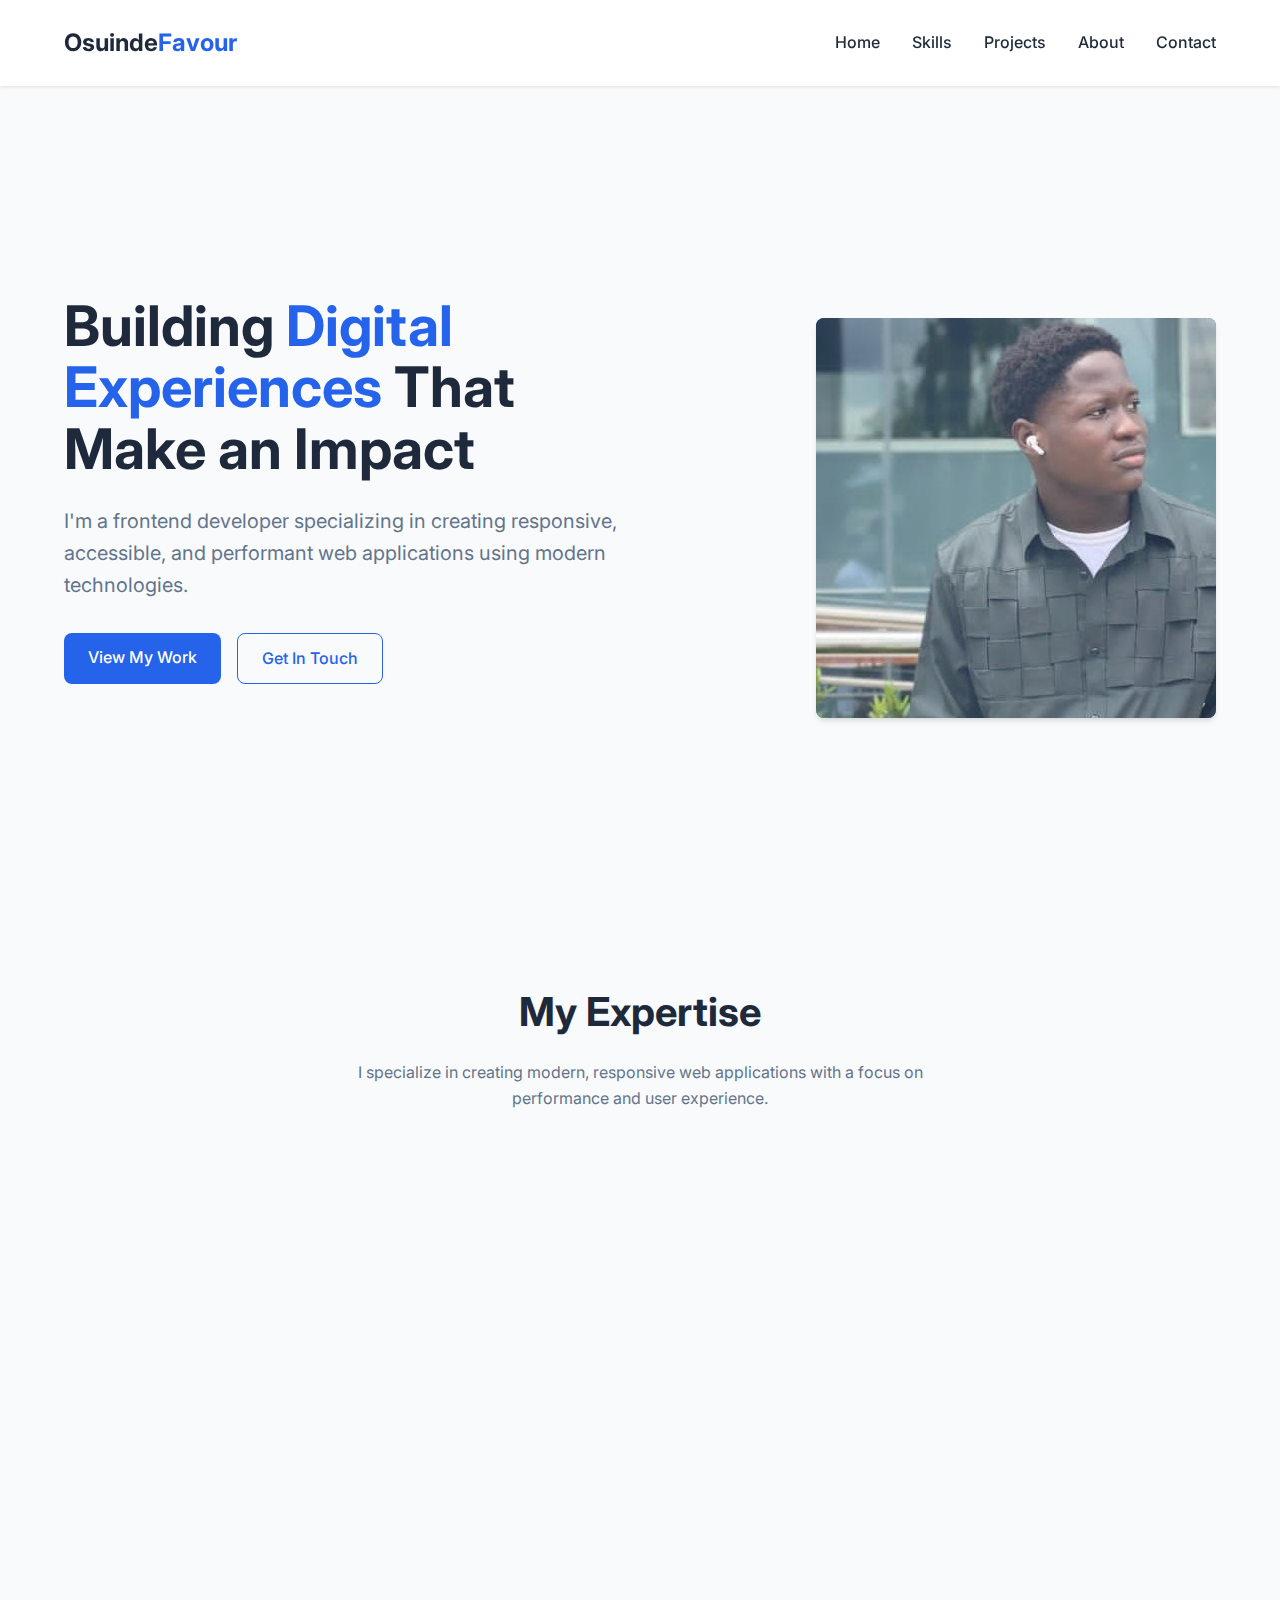
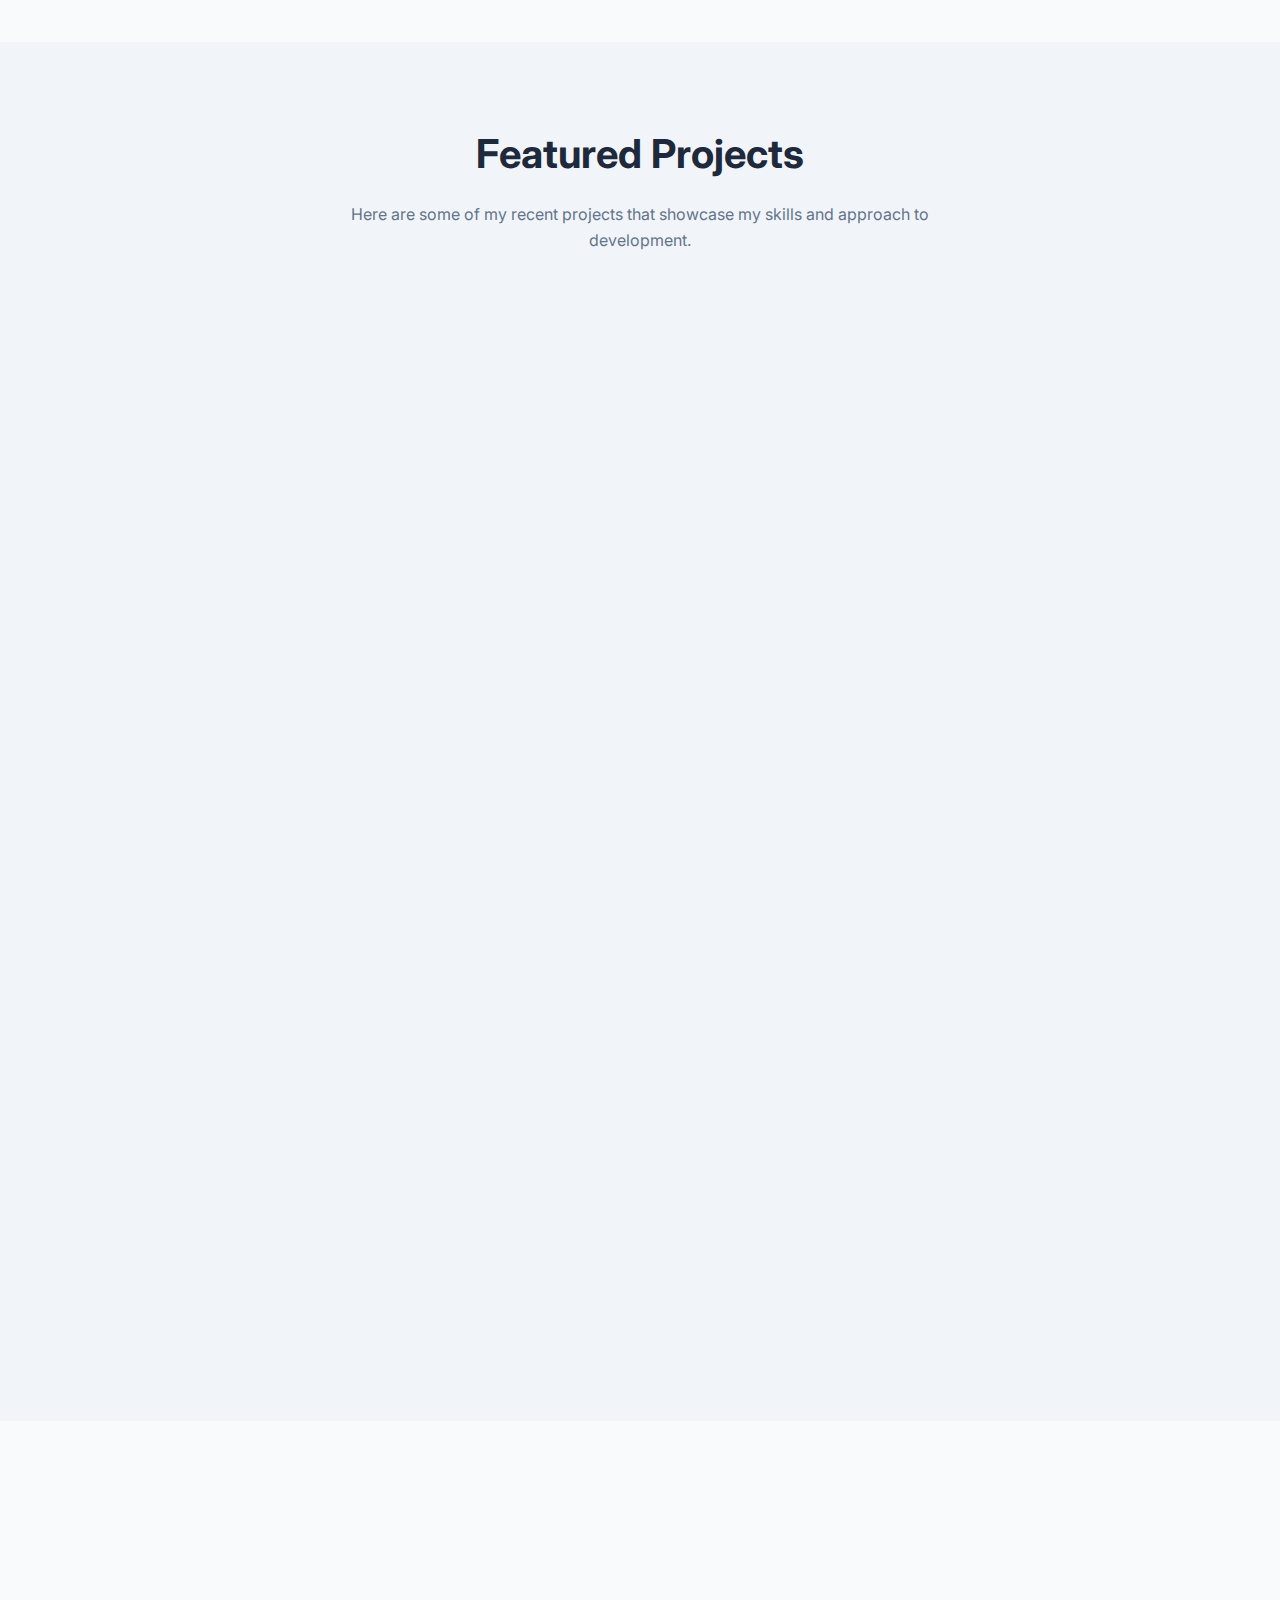
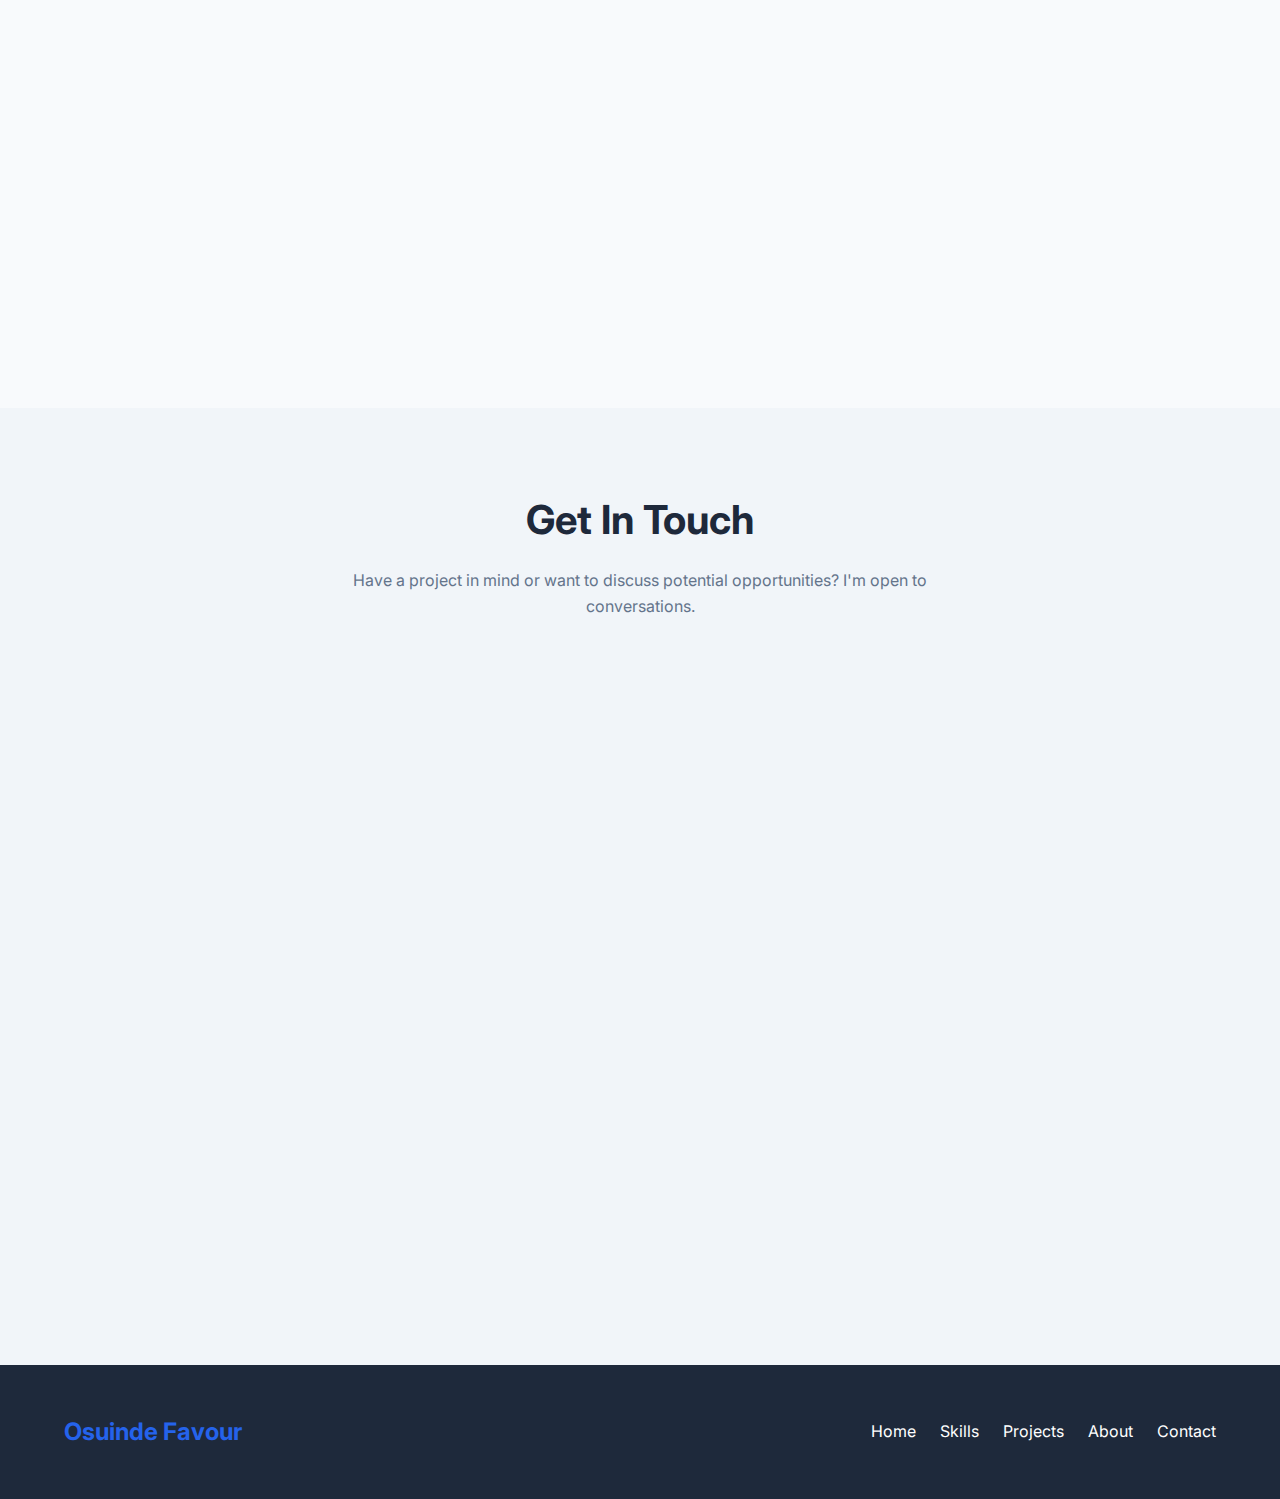
<file: index.html>
<!DOCTYPE html>
<html lang="en">

<head>
    <meta charset="UTF-8">
    <meta name="viewport" content="width=device-width, initial-scale=1.0">
    <title>Osuinde  Favour| Frontend Developer</title>
    <link rel="preconnect" href="https://fonts.googleapis.com">
    <link rel="preconnect" href="https://fonts.gstatic.com" crossorigin>
    <link href="https://fonts.googleapis.com/css2?family=Inter:wght@300;400;500;600;700&display=swap" rel="stylesheet">
    <link rel="stylesheet" href="https://cdnjs.cloudflare.com/ajax/libs/font-awesome/6.4.0/css/all.min.css">
    <link rel="stylesheet" href="index.css">
</head>

<body>
    <!-- Header -->
    <header id="header">
        <div class="container nav-container">
               <a href="#" class="logo">Osuinde<span>Favour</span></a>
               <nav>
                         <ul class="nav-links">
                              <li><a href="#home">Home</a></li>
                              <li><a href="#skills">Skills</a></li>
                              <li><a href="#projects">Projects</a></li>
                              <li><a href="#about">About</a></li>
                              <li><a href="#contact">Contact</a></li>
                         </ul>
                         <button class="mobile-menu-btn" id="mobileMenuBtn">
                              <i class="fas fa-bars"></i>
                         </button>
               </nav>
         </div>
    </header>

    <!-- Mobile Menu -->
    <div class="mobile-menu" id="mobileMenu">
        <ul class="mobile-menu-links">
            <li><a href="#home">Home</a></li>
            <li><a href="#skills">Skills</a></li>
            <li><a href="#projects">Projects</a></li>
            <li><a href="#about">About</a></li>
            <li><a href="#contact">Contact</a></li>
        </ul>
    </div>
    <div class="menu-overlay" id="menuOverlay"></div>

    <!-- Hero Section -->
    <section class="hero" id="home">
        <div class="container" style="display: flex; align-items: center; justify-content: space-between;">
            <div class="hero-content" id="heroContent">
                <h1>Building <span>Digital Experiences</span> That Make an Impact</h1>
                <p>I'm a frontend developer specializing in creating responsive, accessible, and performant web
                    applications using modern technologies.</p>
                <div class="hero-btns">
                    <a href="#projects" class="btn">View My Work</a>
                    <a href="https://wa.me/+2348168445924" class="btn btn-outline">Get In Touch</a>
                </div>
            </div>
            <div class="hero-image" id="heroImage">
                <div class="hero-image-placeholder">
                    <img src="Images/portfolioimg01.jpg" alt="">
                </div>
            </div>
        </div>
    </section>

    <!-- Skills Section -->
    <section class="section" id="skills">
        <div class="container">
            <div class="section-title">
                <h2>My Expertise</h2>
                <p>I specialize in creating modern, responsive web applications with a focus on performance and user
                    experience.</p>
            </div>
            <div class="skills-grid">
                <div class="skill-card" data-delay="0">
                    <div class="skill-icon">
                        <i class="fas fa-mobile-alt"></i>
                    </div>
                    <h3>Responsive UI Development</h3>
                    <p>Building interfaces that work seamlessly across all devices and screen sizes using modern CSS
                        techniques and frameworks like Bootstrap.</p>
                </div>
                <div class="skill-card" data-delay="100">
                    <div class="skill-icon">
                        <i class="fab fa-react"></i>
                    </div>
                    <h3>Modern Frameworks</h3>
                    <p>Expertise in React    for building dynamic, component-based
                        applications.</p>
                </div>
                <div class="skill-card" data-delay="200">
                    <div class="skill-icon">
                        <i class="fas fa-code-branch"></i>
                    </div>
                    <h3>API Integration</h3>
                    <p>Connecting frontend applications with backend services and managing application state
                        effectively.</p>
                </div>
                <div class="skill-card" data-delay="300">
                    <div class="skill-icon">
                        <i class="fas fa-users"></i>
                    </div>
                    <h3>Team Collaboration</h3>
                    <p>Working closely with designers and backend engineers to deliver seamless user experiences.</p>
                </div>
            </div>
        </div>
    </section>

    <!-- Projects Section -->
    <section class="section" id="projects" style="background-color: #f1f5f9;">
        <div class="container">
            <div class="section-title">
                <h2>Featured Projects</h2>
                <p>Here are some of my recent projects that showcase my skills and approach to development.</p>
            </div>
            <div class="projects-grid">
                <div class="project-card" data-delay="0">
                    <div class="project-image">
                        <img src="Images/HOSPITAL 1.png" style="width: 100%; height: 100%;" alt="">
                    </div>
                    <div class="project-content">
                        <h3>Medical Website</h3>
                        <p>A responsive Medical website for bookings and consultations</p>
                        <div class="project-tags">
                            <span class="project-tag">Html 5</span>
                            <span class="project-tag">Css</span>
                            <span class="project-tag">JavaScript</span>
                            <span class="project-tag">Bootstrap</span>
                        </div>
                        <div class="project-links">
                            <a href="https://medilab-nu.vercel.app/" class="btn">Live Demo</a>
                            <a href="https://github.com/Osuindecodes/medilab.git" class="btn btn-outline">Code</a>
                        </div>
                    </div>
                </div>
                <div class="project-card" data-delay="100">
                    <div class="project-image">
                        <img src="Images/e-commerce.jpeg" style="width: 100%; height: 100%;"  alt="">
                    </div>
                    <div class="project-content">
                         <h3>E-Commerce Dashboard</h3>
                        <p>A responsive admin dashboard for e-commerce analytics with real-time data visualization.</p>
                        <div class="project-tags">
                            <span class="project-tag">Html 5</span>
                            <span class="project-tag">Css</span>
                            <span class="project-tag">JavaScript</span>
                        </div>
                        <div class="project-links">
                            <a href="https://com-merce.netlify.app/" class="btn">Live Demo</a>
                            <a href="#" onclick="alert('Sorry contact the developer for access to this.')" class="btn btn-outline">Code</a>
                        </div>
                    </div>
                </div>
                <div class="project-card" data-delay="100">
                    <div class="project-image">
                        <img src="Images/recyclo.jpeg" style="width: 100%; height: 100%;"  alt="">
                    </div>
                    <div class="project-content">
                         <h3>Waste Disposal Website</h3>
                        <p>Transforming waste into a resource, one disposal at a time! Responsive waste disposal website for a cleaner tomorrow</p>
                        <div class="project-tags">
                            <span class="project-tag">Html 5</span>
                            <span class="project-tag">Css</span>
                            <span class="project-tag">Bootstrap</span>
                            <span class="project-tag">React.js</span>
                        </div>
                        <div class="project-links">
                            <a href="https://recyclo-xi.vercel.app/" class="btn">Live Demo</a>
                            <a href="#" onclick="alert('Sorry contact the developer for access to this.')" class="btn btn-outline">Code</a>
                        </div>
                    </div>
                </div>
                <div class="project-card" data-delay="100">
                    <div class="project-image">
                        <img src="Images/lawyer-site.jpeg" style="width: 100%; height: 100%;"  alt="">
                    </div>
                    <div class="project-content">
                         <h3>Legal Consultation Website</h3>
                        <p>A responsive Legal Consultaion Website consult with top lawyers online Get personalized advice for your case protect your rights and interests</p>
                        <div class="project-tags">
                            <span class="project-tag">Html 5</span>
                            <span class="project-tag">Bootstrap</span>
                            <span class="project-tag">React.js</span>
                        </div>
                        <div class="project-links">
                            <a href="3 https://ready-lawyer.vercel.app/lawyers" class="btn">Live Demo</a>
                            <a href="#" onclick="alert('Sorry contact the developer for access to this.')" class="btn btn-outline">Code</a>
                        </div>
                    </div>
                </div>
                <div class="project-card" data-delay="100">
                    <div class="project-image">
                        <img src="Images/chat box.jpeg" style="width: 100%; height: 100%;"  alt="">
                    </div>
                    <div class="project-content">
                         <h3>Chat bot Template</h3>
                        <p>Boost your business with our ready-to-use chatbot templates!</p>
                        <div class="project-tags">
                            <span class="project-tag">Html 5</span>
                            <span class="project-tag">Css</span>
                            <span class="project-tag">Next.js</span>
                        </div>
                        <div class="project-links">
                            <a href="https://next-bot-omega.vercel.app/" class="btn">Live Demo</a>
                            <a href="#" onclick="alert('Sorry contact the developer for access to this.')" class="btn btn-outline">Code</a>
                        </div>
                    </div>
                </div>
                <div class="project-card" data-delay="200">
                    <div class="project-image">
                        <img src="Images/quiz.jpeg" style="width: 100%; height: 100%;" alt="">
                    </div>
                    <div class="project-content">
                        <h3>Trival Quiz</h3>
                        <p>A quiz website for testing your knowledge</p>
                        <div class="project-tags">
                            <span class="project-tag">React.js</span>
                        </div>
                        <div class="project-links">
                            <a href="https://quizzical-trival-quiz.netlify.app/" class="btn">Live Demo</a>
                            <a href="#" class="btn btn-outline">Code</a>
                        </div>
                    </div>
                </div>
            </div>
        </div>
    </section>

    <!-- About Section -->
    <section class="section" id="about">
        <div class="container">
            <div class="about-content">
                <div class="about-text" id="aboutText">
                    <h2>About Me</h2>
                    <p>I'm a passionate Website developer with a strong focus on creating accessible, performant web
                        applications. My journey in web development started with HTML, CSS, and JavaScript, and has
                        evolved to include modern frameworks like React.</p>
                    <p>I believe in writing clean, maintainable code and paying attention to details that enhance user
                        experience. I'm constantly learning and staying up-to-date with the latest web technologies and
                        best practices.</p>
                    <p>You can also find me exploring new design trends, contributing to open-source
                        projects, or sharing knowledge with developer communities.</p>
                    <a href="https://wa.me/+2348168445924" class="btn">Let's Work Together</a>
                </div>
                <div class="about-image" id="aboutImage">
                    <div class="about-image-placeholder">
                        <img src="Images/portfolioimg01.jpg" alt="">
                    </div>
                </div>
            </div>
        </div>
    </section>

    <!-- Contact Section -->
    <section class="section" id="contact" style="background-color: #f1f5f9;">
        <div class="container">
            <div class="section-title">
                <h2>Get In Touch</h2>
                <p>Have a project in mind or want to discuss potential opportunities? I'm open to conversations.</p>
            </div>
            <div class="contact-content">
                <div class="contact-info">
                    <div class="contact-item" data-delay="0">
                        <div class="contact-icon">
                            <i class="fas fa-envelope"></i>
                        </div>
                        <div>
                            <h3>Email</h3>
                            <a href="mailto:osuindefavour@gmail.com?subject=Inquiry&body=Hello"
                                style="text-decoration: underline;">Click Me</a>
                        </div>
                    </div>
                    <div class="contact-item" data-delay="100">
                        <div class="contact-icon">
                            <i class="fas fa-map-marker-alt"></i>
                        </div>
                        <div>
                            <h3>Location</h3>
                            <p>Lagos, Nigeria.</p>
                        </div>
                    </div>
                    <div class="contact-item" data-delay="200">
                        <div class="contact-icon">
                            <i class="fas fa-phone"></i>
                        </div>
                        <div>
                            <h3>Phone</h3>
                            <p>+234 816 844 5924</p>
                        </div>
                    </div>
                    <div class="contact-item" data-delay="200">
                        <div class="contact-icon">
                            <i class="fas fa-briefcase"></i>
                        </div>
                        <div>
                            <h3>Freelance</h3>
                            <p>Available for projects</p>
                        </div>
                    </div>
                </div>
                <form class="contact-form" id="contactForm">
                    <div class="form-group">
                        <label for="name">Name</label>
                        <input type="text" id="name" class="form-control" required>
                    </div>
                    <div class="form-group">
                        <label for="email">Email</label>
                        <input type="email" id="email" class="form-control" required>
                    </div>
                    <div class="form-group">
                        <label for="subject">Subject</label>
                        <input type="text" id="subject" class="form-control" required>
                    </div>
                    <div class="form-group">
                        <label for="message">Message</label>
                        <textarea id="message" class="form-control" required></textarea>
                    </div>
                    <button type="submit" class="btn">Send Message</button>
                </form>
            </div>
        </div>
    </section>

    <!-- Footer -->
    <footer>
        <div class="container">
            <div class="footer-content">
                <div class="logo"><span>Osuinde Favour</span></div>
                <ul class="footer-links">
                    <li><a href="#home">Home</a></li>
                    <li><a href="#skills">Skills</a></li>
                    <li><a href="#projects">Projects</a></li>
                    <li><a href="#about">About</a></li>
                    <li><a href="#contact">Contact</a></li>
                </ul>
            </div>
        </div>
    </footer>

    <script>
        // Mobile menu functionality
        const mobileMenuBtn = document.getElementById('mobileMenuBtn');
        const mobileMenu = document.getElementById('mobileMenu');
        const menuOverlay = document.getElementById('menuOverlay');
        const mobileMenuLinks = document.querySelectorAll('.mobile-menu-links a');

        function toggleMobileMenu() {
            mobileMenu.classList.toggle('active');
            menuOverlay.classList.toggle('active');
            document.body.style.overflow = mobileMenu.classList.contains('active') ? 'hidden' : '';
        }

        mobileMenuBtn.addEventListener('click', toggleMobileMenu);
        menuOverlay.addEventListener('click', toggleMobileMenu);

        mobileMenuLinks.forEach(link => {
            link.addEventListener('click', toggleMobileMenu);
        });

        // Header scroll effect
        const header = document.getElementById('header');

        window.addEventListener('scroll', () => {
            if (window.scrollY > 50) {
                header.classList.add('header-scrolled');
            } else {
                header.classList.remove('header-scrolled');
            }
        });

        // Form submission
        document.getElementById('contactForm').addEventListener('submit', function (e) {
            e.preventDefault();
            alert('Thank you for your message! I will get back to you soon.');
            this.reset();
        });

        // Scroll animations
        function isElementInViewport(el) {
            const rect = el.getBoundingClientRect();
            return (
                rect.top <= (window.innerHeight || document.documentElement.clientHeight) * 0.8 &&
                rect.bottom >= 0
            );
        }

        function handleScrollAnimations() {
            const animatedElements = document.querySelectorAll('.hero-content, .hero-image, .skill-card, .project-card, .about-text, .about-image, .contact-item, .contact-form');

            animatedElements.forEach(el => {
                if (isElementInViewport(el)) {
                    const delay = el.getAttribute('data-delay') || 0;

                    setTimeout(() => {
                        if (el.classList.contains('hero-content') || el.classList.contains('about-text')) {
                            el.style.animation = 'slideInLeft 0.8s ease forwards';
                        } else if (el.classList.contains('hero-image') || el.classList.contains('about-image')) {
                            el.style.animation = 'slideInRight 0.8s ease forwards';
                        } else if (el.classList.contains('contact-item')) {
                            el.style.animation = 'fadeIn 0.8s ease forwards';
                        } else {
                            el.style.animation = 'fadeIn 0.8s ease forwards';
                        }

                        el.style.opacity = '1';
                        el.style.transform = 'translate(0)';
                    }, parseInt(delay));
                }
            });
        }

        // Initialize animations on page load
        window.addEventListener('load', () => {
            // Animate hero section immediately
            document.getElementById('heroContent').style.animation = 'slideInLeft 0.8s ease forwards';
            document.getElementById('heroContent').style.opacity = '1';
            document.getElementById('heroContent').style.transform = 'translateX(0)';

            document.getElementById('heroImage').style.animation = 'slideInRight 0.8s ease forwards';
            document.getElementById('heroImage').style.opacity = '1';
            document.getElementById('heroImage').style.transform = 'translateX(0)';

            // Then check for other elements on scroll
            window.addEventListener('scroll', handleScrollAnimations);
            handleScrollAnimations(); // Check on initial load
        });

        // Smooth scrolling for anchor links
        document.querySelectorAll('a[href^="#"]').forEach(anchor => {
            anchor.addEventListener('click', function (e) {
                e.preventDefault();

                const targetId = this.getAttribute('href');
                if (targetId === '#') return;

                const targetElement = document.querySelector(targetId);
                if (targetElement) {
                    window.scrollTo({
                        top: targetElement.offsetTop - 80,
                        behavior: 'smooth'
                    });
                }
            });
        });
    </script>
</body>

</html>
</file>
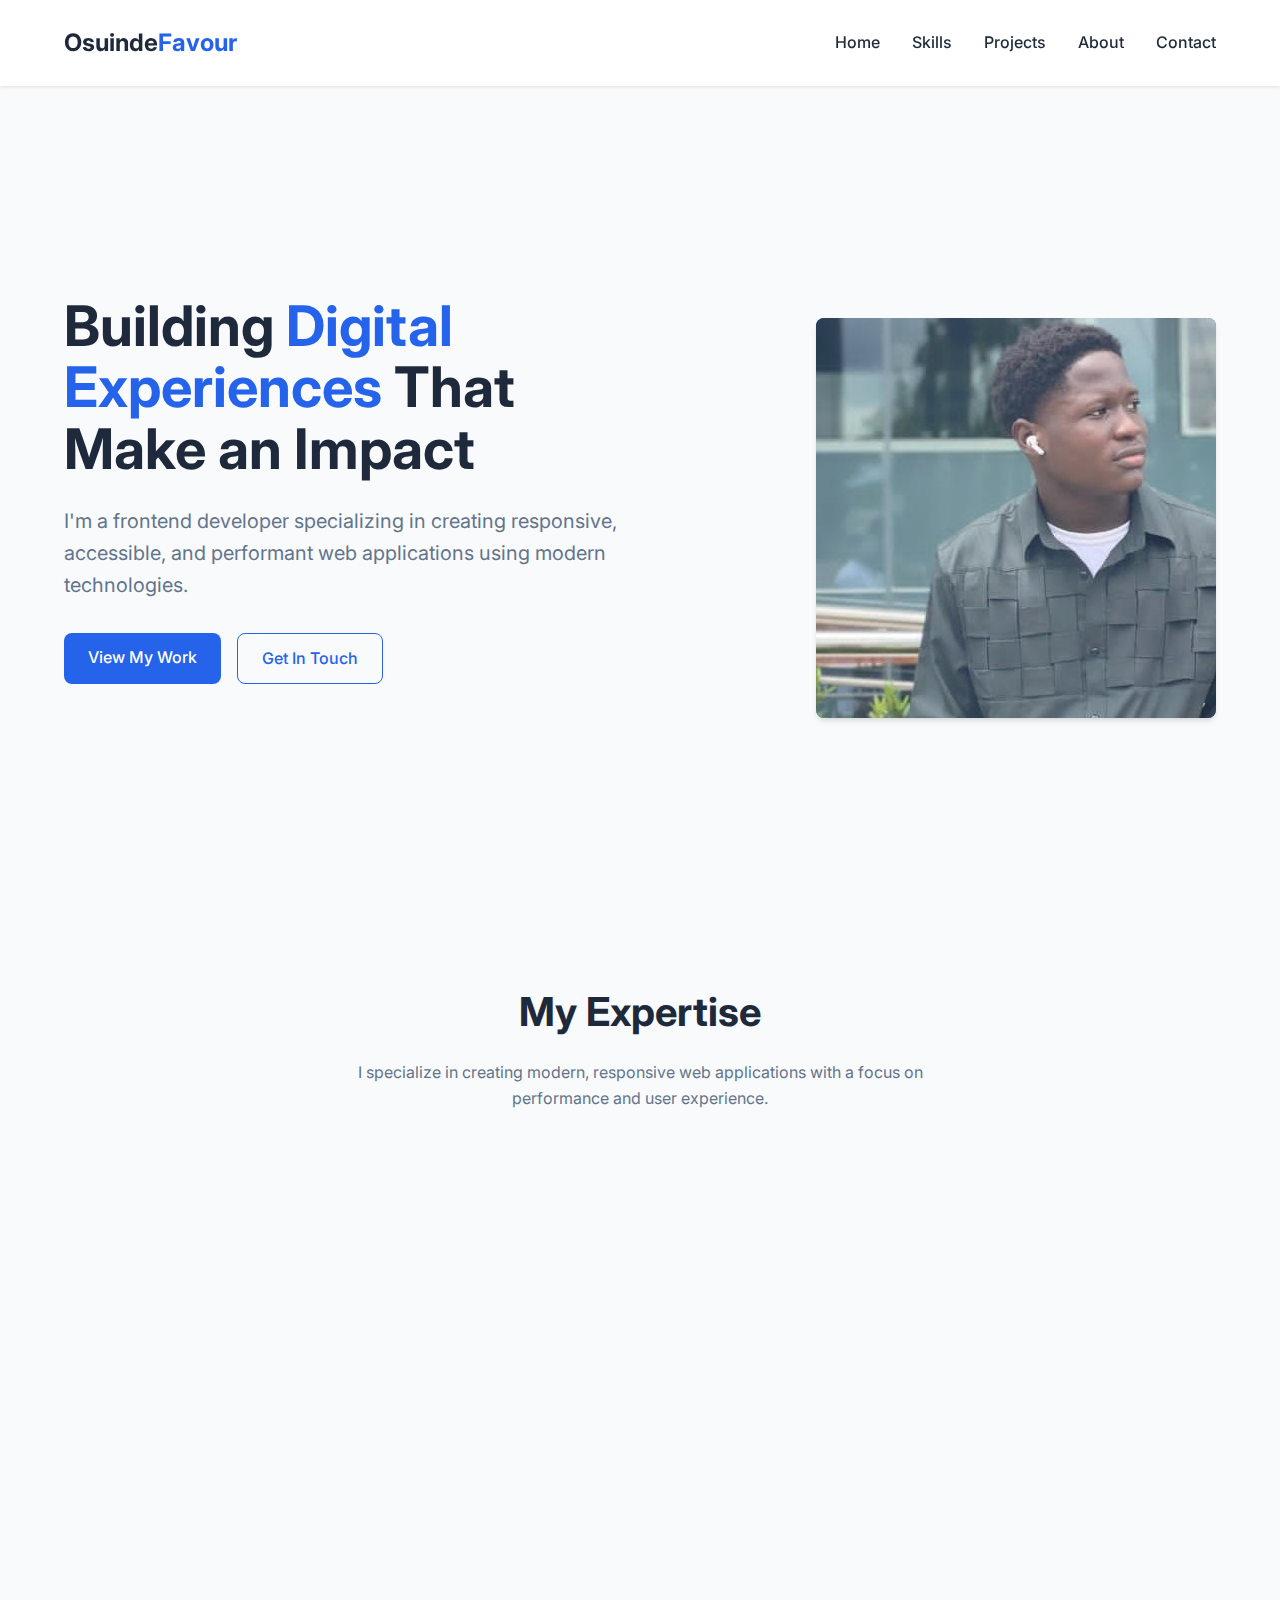
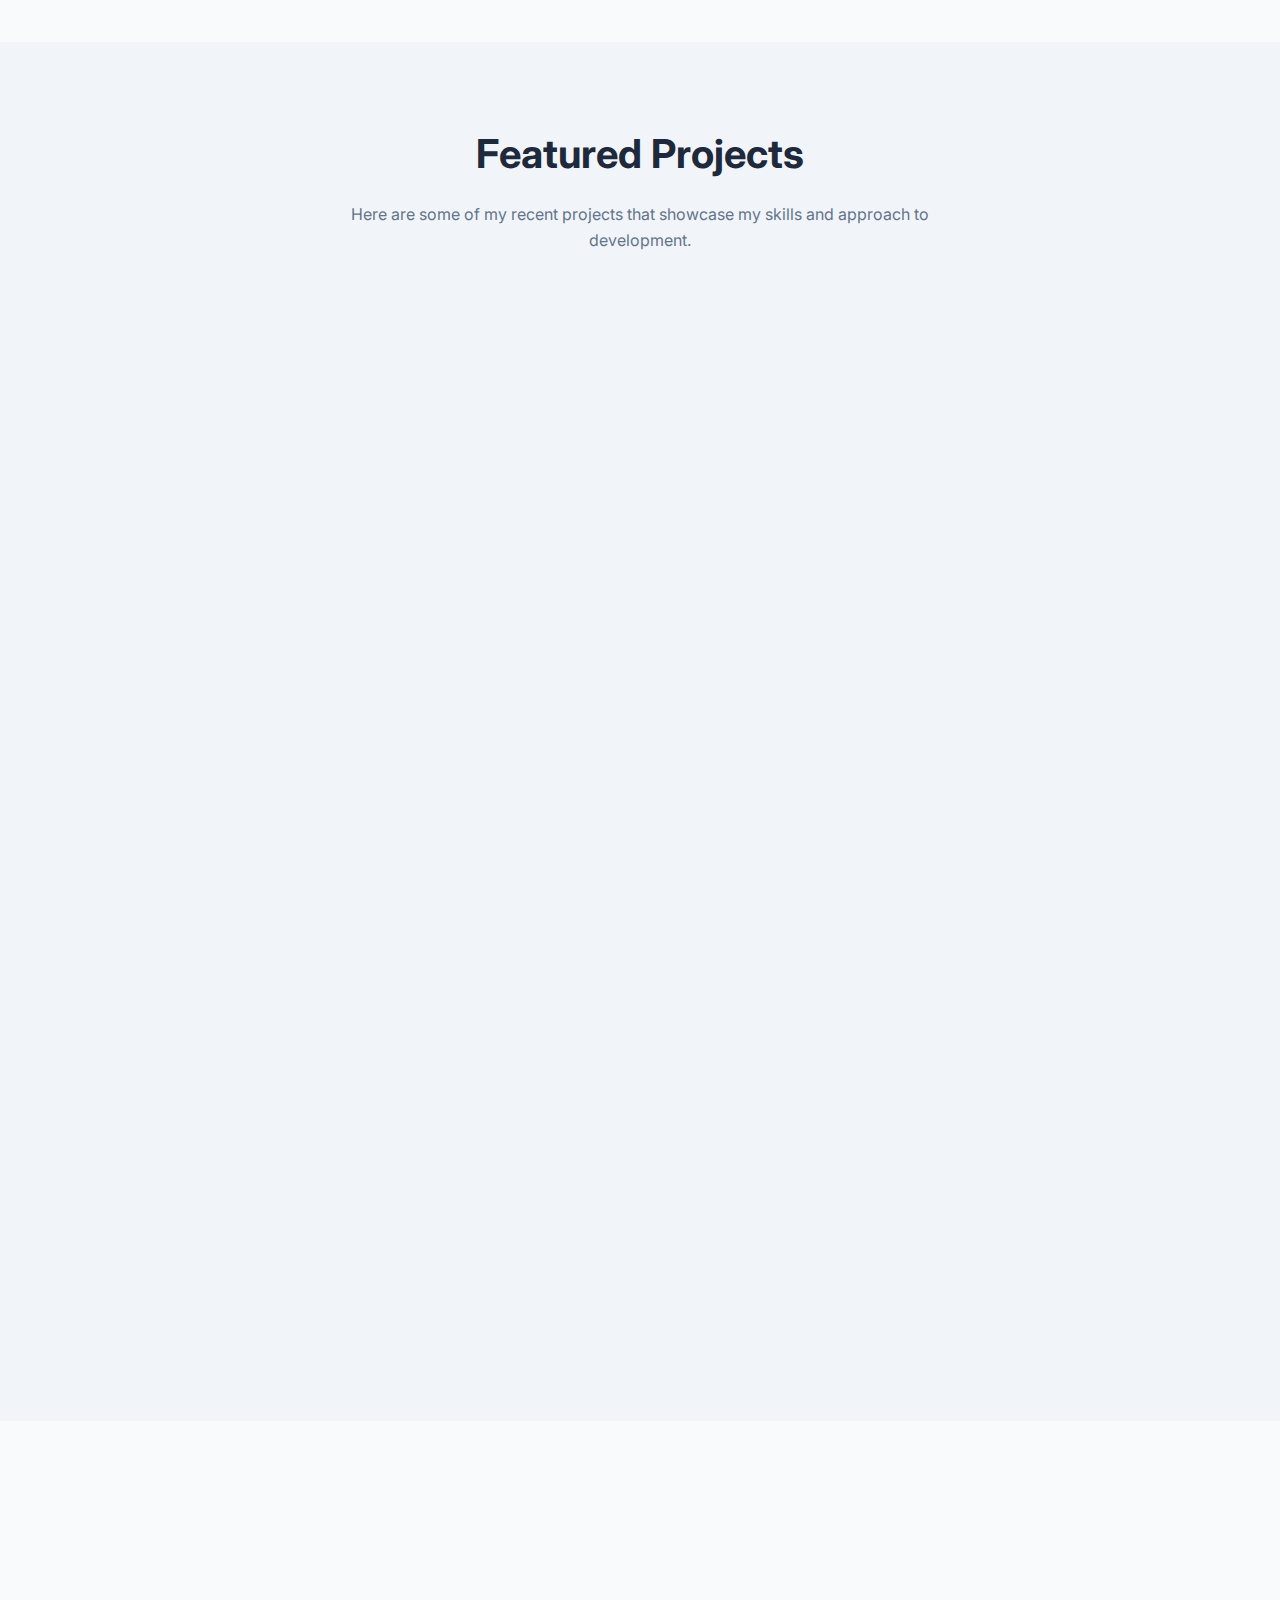
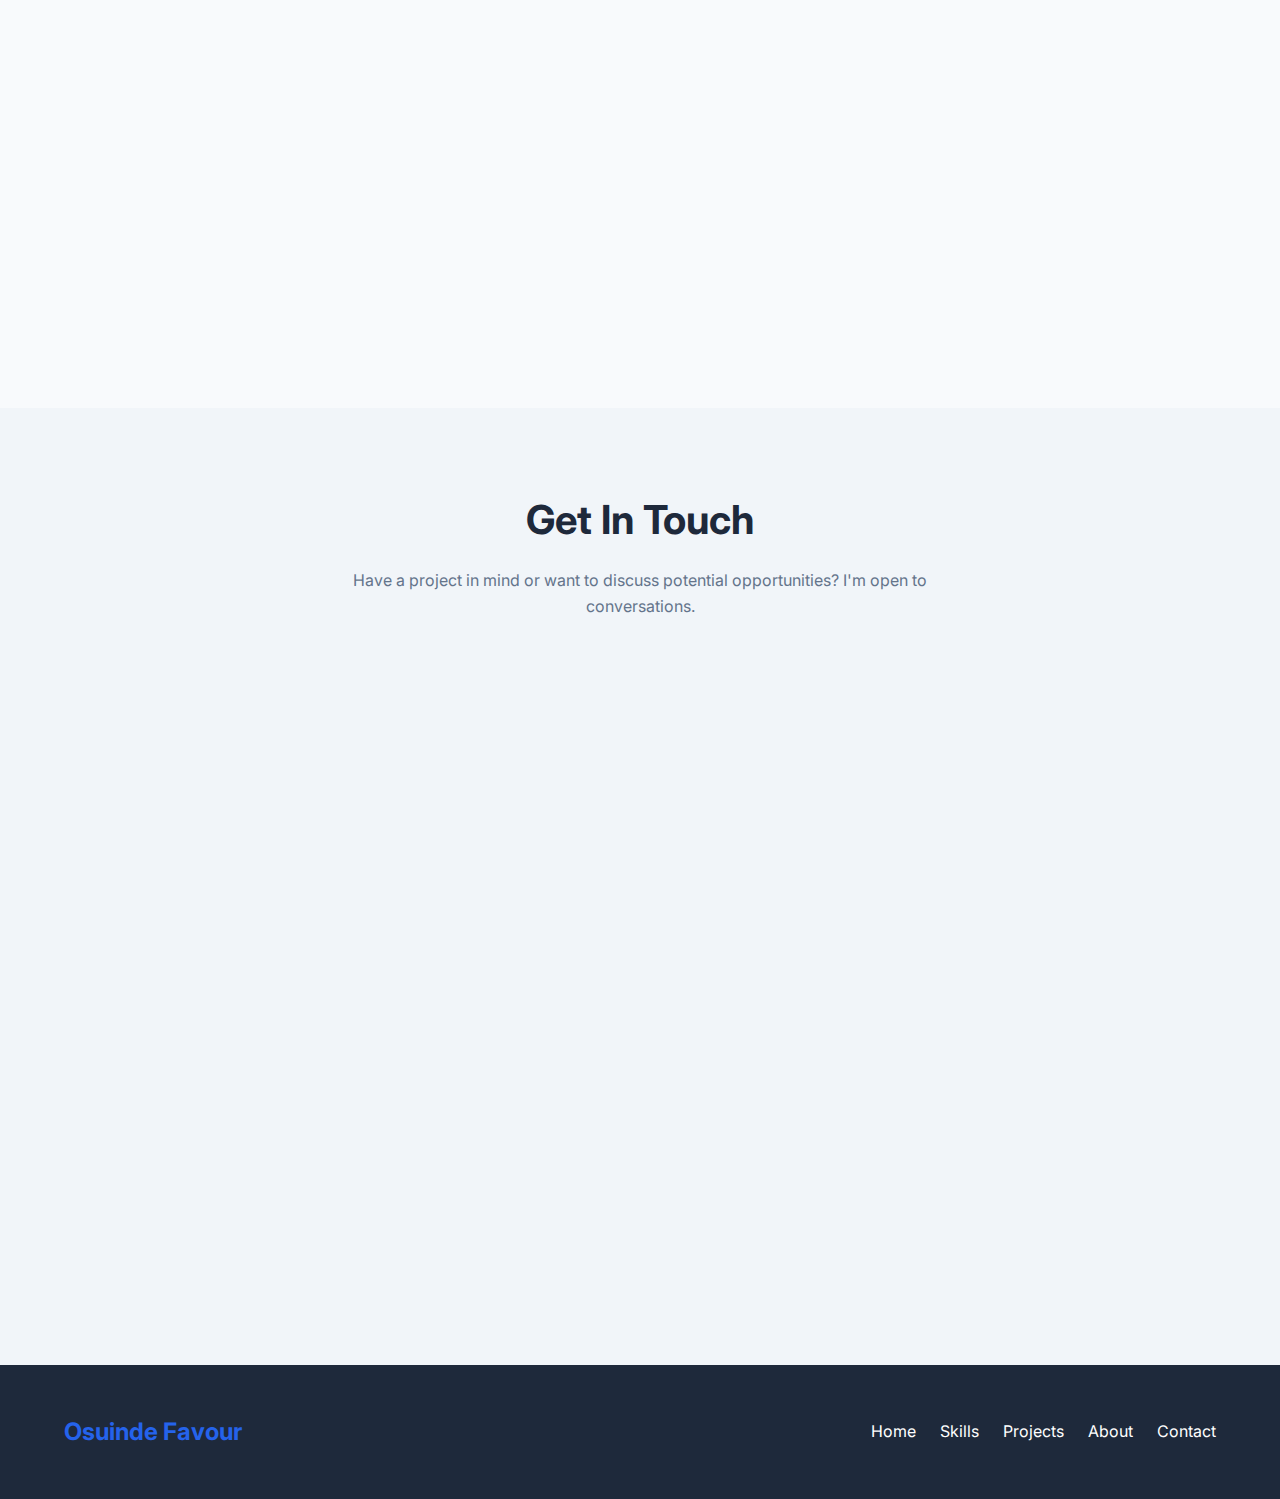
<file: portfolio-text.html>
<!DOCTYPE html>
<html lang="en">

<head>
    <meta charset="UTF-8">
    <meta name="viewport" content="width=device-width, initial-scale=1.0">
    <title>Osuinde  Favour| Frontend Developer</title>
    <link rel="preconnect" href="https://fonts.googleapis.com">
    <link rel="preconnect" href="https://fonts.gstatic.com" crossorigin>
    <link href="https://fonts.googleapis.com/css2?family=Inter:wght@300;400;500;600;700&display=swap" rel="stylesheet">
    <link rel="stylesheet" href="https://cdnjs.cloudflare.com/ajax/libs/font-awesome/6.4.0/css/all.min.css">
    <link rel="stylesheet" href="portfolio-style.css">
</head>

<body>
    <!-- Header -->
    <header id="header">
        <div class="container nav-container">
               <a href="#" class="logo">Osuinde<span>Favour</span></a>
               <nav>
                         <ul class="nav-links">
                              <li><a href="#home">Home</a></li>
                              <li><a href="#skills">Skills</a></li>
                              <li><a href="#projects">Projects</a></li>
                              <li><a href="#about">About</a></li>
                              <li><a href="#contact">Contact</a></li>
                         </ul>
                         <button class="mobile-menu-btn" id="mobileMenuBtn">
                              <i class="fas fa-bars"></i>
                         </button>
               </nav>
         </div>
    </header>

    <!-- Mobile Menu -->
    <div class="mobile-menu" id="mobileMenu">
        <ul class="mobile-menu-links">
            <li><a href="#home">Home</a></li>
            <li><a href="#skills">Skills</a></li>
            <li><a href="#projects">Projects</a></li>
            <li><a href="#about">About</a></li>
            <li><a href="#contact">Contact</a></li>
        </ul>
    </div>
    <div class="menu-overlay" id="menuOverlay"></div>

    <!-- Hero Section -->
    <section class="hero" id="home">
        <div class="container" style="display: flex; align-items: center; justify-content: space-between;">
            <div class="hero-content" id="heroContent">
                <h1>Building <span>Digital Experiences</span> That Make an Impact</h1>
                <p>I'm a frontend developer specializing in creating responsive, accessible, and performant web
                    applications using modern technologies.</p>
                <div class="hero-btns">
                    <a href="#projects" class="btn">View My Work</a>
                    <a href="https://wa.me/+2348168445924" class="btn btn-outline">Get In Touch</a>
                </div>
            </div>
            <div class="hero-image" id="heroImage">
                <div class="hero-image-placeholder">
                    <img src="Images/portfolioimg01.jpg" alt="">
                </div>
            </div>
        </div>
    </section>

    <!-- Skills Section -->
    <section class="section" id="skills">
        <div class="container">
            <div class="section-title">
                <h2>My Expertise</h2>
                <p>I specialize in creating modern, responsive web applications with a focus on performance and user
                    experience.</p>
            </div>
            <div class="skills-grid">
                <div class="skill-card" data-delay="0">
                    <div class="skill-icon">
                        <i class="fas fa-mobile-alt"></i>
                    </div>
                    <h3>Responsive UI Development</h3>
                    <p>Building interfaces that work seamlessly across all devices and screen sizes using modern CSS
                        techniques and frameworks like Bootstrap.</p>
                </div>
                <div class="skill-card" data-delay="100">
                    <div class="skill-icon">
                        <i class="fab fa-react"></i>
                    </div>
                    <h3>Modern Frameworks</h3>
                    <p>Expertise in React    for building dynamic, component-based
                        applications.</p>
                </div>
                <div class="skill-card" data-delay="200">
                    <div class="skill-icon">
                        <i class="fas fa-code-branch"></i>
                    </div>
                    <h3>API Integration</h3>
                    <p>Connecting frontend applications with backend services and managing application state
                        effectively.</p>
                </div>
                <div class="skill-card" data-delay="300">
                    <div class="skill-icon">
                        <i class="fas fa-users"></i>
                    </div>
                    <h3>Team Collaboration</h3>
                    <p>Working closely with designers and backend engineers to deliver seamless user experiences.</p>
                </div>
            </div>
        </div>
    </section>

    <!-- Projects Section -->
    <section class="section" id="projects" style="background-color: #f1f5f9;">
        <div class="container">
            <div class="section-title">
                <h2>Featured Projects</h2>
                <p>Here are some of my recent projects that showcase my skills and approach to development.</p>
            </div>
            <div class="projects-grid">
                <div class="project-card" data-delay="0">
                    <div class="project-image">
                        <img src="Images/HOSPITAL 1.png" style="width: 100%; height: 100%;" alt="">
                    </div>
                    <div class="project-content">
                        <h3>Medical Website</h3>
                        <p>A responsive Medical website for bookings and consultations</p>
                        <div class="project-tags">
                            <span class="project-tag">Html 5</span>
                            <span class="project-tag">Css</span>
                            <span class="project-tag">JavaScript</span>
                            <span class="project-tag">Bootstrap</span>
                        </div>
                        <div class="project-links">
                            <a href="https://medilab-nu.vercel.app/" class="btn">Live Demo</a>
                            <a href="https://github.com/Osuindecodes/medilab.git" class="btn btn-outline">Code</a>
                        </div>
                    </div>
                </div>
                <div class="project-card" data-delay="100">
                    <div class="project-image">
                        <img src="Images/e-commerce.jpeg" style="width: 100%; height: 100%;"  alt="">
                    </div>
                    <div class="project-content">
                         <h3>E-Commerce Dashboard</h3>
                        <p>A responsive admin dashboard for e-commerce analytics with real-time data visualization.</p>
                        <div class="project-tags">
                            <span class="project-tag">Html 5</span>
                            <span class="project-tag">Css</span>
                            <span class="project-tag">JavaScript</span>
                        </div>
                        <div class="project-links">
                            <a href="https://com-merce.netlify.app/" class="btn">Live Demo</a>
                            <a href="#" onclick="alert('Sorry contact the developer for access to this.')" class="btn btn-outline">Code</a>
                        </div>
                    </div>
                </div>
                <div class="project-card" data-delay="100">
                    <div class="project-image">
                        <img src="Images/recyclo.jpeg" style="width: 100%; height: 100%;"  alt="">
                    </div>
                    <div class="project-content">
                         <h3>Waste Disposal Website</h3>
                        <p>Transforming waste into a resource, one disposal at a time! Responsive waste disposal website for a cleaner tomorrow</p>
                        <div class="project-tags">
                            <span class="project-tag">Html 5</span>
                            <span class="project-tag">Css</span>
                            <span class="project-tag">Bootstrap</span>
                            <span class="project-tag">React.js</span>
                        </div>
                        <div class="project-links">
                            <a href="https://recyclo-xi.vercel.app/" class="btn">Live Demo</a>
                            <a href="#" onclick="alert('Sorry contact the developer for access to this.')" class="btn btn-outline">Code</a>
                        </div>
                    </div>
                </div>
                <div class="project-card" data-delay="100">
                    <div class="project-image">
                        <img src="Images/lawyer-site.jpeg" style="width: 100%; height: 100%;"  alt="">
                    </div>
                    <div class="project-content">
                         <h3>Legal Consultation Website</h3>
                        <p>A responsive Legal Consultaion Website consult with top lawyers online Get personalized advice for your case protect your rights and interests</p>
                        <div class="project-tags">
                            <span class="project-tag">Html 5</span>
                            <span class="project-tag">Bootstrap</span>
                            <span class="project-tag">React.js</span>
                        </div>
                        <div class="project-links">
                            <a href="3 https://ready-lawyer.vercel.app/lawyers" class="btn">Live Demo</a>
                            <a href="#" onclick="alert('Sorry contact the developer for access to this.')" class="btn btn-outline">Code</a>
                        </div>
                    </div>
                </div>
                <div class="project-card" data-delay="100">
                    <div class="project-image">
                        <img src="Images/chat box.jpeg" style="width: 100%; height: 100%;"  alt="">
                    </div>
                    <div class="project-content">
                         <h3>Chat bot Template</h3>
                        <p>Boost your business with our ready-to-use chatbot templates!</p>
                        <div class="project-tags">
                            <span class="project-tag">Html 5</span>
                            <span class="project-tag">Css</span>
                            <span class="project-tag">Next.js</span>
                        </div>
                        <div class="project-links">
                            <a href="https://next-bot-omega.vercel.app/" class="btn">Live Demo</a>
                            <a href="#" onclick="alert('Sorry contact the developer for access to this.')" class="btn btn-outline">Code</a>
                        </div>
                    </div>
                </div>
                <div class="project-card" data-delay="200">
                    <div class="project-image">
                        <img src="Images/quiz.jpeg" style="width: 100%; height: 100%;" alt="">
                    </div>
                    <div class="project-content">
                        <h3>Trival Quiz</h3>
                        <p>A quiz website for testing your knowledge</p>
                        <div class="project-tags">
                            <span class="project-tag">React.js</span>
                        </div>
                        <div class="project-links">
                            <a href="https://quizzical-trival-quiz.netlify.app/" class="btn">Live Demo</a>
                            <a href="#" class="btn btn-outline">Code</a>
                        </div>
                    </div>
                </div>
            </div>
        </div>
    </section>

    <!-- About Section -->
    <section class="section" id="about">
        <div class="container">
            <div class="about-content">
                <div class="about-text" id="aboutText">
                    <h2>About Me</h2>
                    <p>I'm a passionate Website developer with a strong focus on creating accessible, performant web
                        applications. My journey in web development started with HTML, CSS, and JavaScript, and has
                        evolved to include modern frameworks like React.</p>
                    <p>I believe in writing clean, maintainable code and paying attention to details that enhance user
                        experience. I'm constantly learning and staying up-to-date with the latest web technologies and
                        best practices.</p>
                    <p>You can also find me exploring new design trends, contributing to open-source
                        projects, or sharing knowledge with developer communities.</p>
                    <a href="https://wa.me/+2348168445924" class="btn">Let's Work Together</a>
                </div>
                <div class="about-image" id="aboutImage">
                    <div class="about-image-placeholder">
                        <img src="Images/portfolioimg01.jpg" alt="">
                    </div>
                </div>
            </div>
        </div>
    </section>

    <!-- Contact Section -->
    <section class="section" id="contact" style="background-color: #f1f5f9;">
        <div class="container">
            <div class="section-title">
                <h2>Get In Touch</h2>
                <p>Have a project in mind or want to discuss potential opportunities? I'm open to conversations.</p>
            </div>
            <div class="contact-content">
                <div class="contact-info">
                    <div class="contact-item" data-delay="0">
                        <div class="contact-icon">
                            <i class="fas fa-envelope"></i>
                        </div>
                        <div>
                            <h3>Email</h3>
                            <a href="mailto:osuindefavour@gmail.com?subject=Inquiry&body=Hello"
                                style="text-decoration: underline;">Click Me</a>
                        </div>
                    </div>
                    <div class="contact-item" data-delay="100">
                        <div class="contact-icon">
                            <i class="fas fa-map-marker-alt"></i>
                        </div>
                        <div>
                            <h3>Location</h3>
                            <p>Lagos, Nigeria.</p>
                        </div>
                    </div>
                    <div class="contact-item" data-delay="200">
                        <div class="contact-icon">
                            <i class="fas fa-phone"></i>
                        </div>
                        <div>
                            <h3>Phone</h3>
                            <p>+234 816 844 5924</p>
                        </div>
                    </div>
                    <div class="contact-item" data-delay="200">
                        <div class="contact-icon">
                            <i class="fas fa-briefcase"></i>
                        </div>
                        <div>
                            <h3>Freelance</h3>
                            <p>Available for projects</p>
                        </div>
                    </div>
                </div>
                <form class="contact-form" id="contactForm">
                    <div class="form-group">
                        <label for="name">Name</label>
                        <input type="text" id="name" class="form-control" required>
                    </div>
                    <div class="form-group">
                        <label for="email">Email</label>
                        <input type="email" id="email" class="form-control" required>
                    </div>
                    <div class="form-group">
                        <label for="subject">Subject</label>
                        <input type="text" id="subject" class="form-control" required>
                    </div>
                    <div class="form-group">
                        <label for="message">Message</label>
                        <textarea id="message" class="form-control" required></textarea>
                    </div>
                    <button type="submit" class="btn">Send Message</button>
                </form>
            </div>
        </div>
    </section>

    <!-- Footer -->
    <footer>
        <div class="container">
            <div class="footer-content">
                <div class="logo"><span>Osuinde Favour</span></div>
                <ul class="footer-links">
                    <li><a href="#home">Home</a></li>
                    <li><a href="#skills">Skills</a></li>
                    <li><a href="#projects">Projects</a></li>
                    <li><a href="#about">About</a></li>
                    <li><a href="#contact">Contact</a></li>
                </ul>
            </div>
        </div>
    </footer>

    <script>
        // Mobile menu functionality
        const mobileMenuBtn = document.getElementById('mobileMenuBtn');
        const mobileMenu = document.getElementById('mobileMenu');
        const menuOverlay = document.getElementById('menuOverlay');
        const mobileMenuLinks = document.querySelectorAll('.mobile-menu-links a');

        function toggleMobileMenu() {
            mobileMenu.classList.toggle('active');
            menuOverlay.classList.toggle('active');
            document.body.style.overflow = mobileMenu.classList.contains('active') ? 'hidden' : '';
        }

        mobileMenuBtn.addEventListener('click', toggleMobileMenu);
        menuOverlay.addEventListener('click', toggleMobileMenu);

        mobileMenuLinks.forEach(link => {
            link.addEventListener('click', toggleMobileMenu);
        });

        // Header scroll effect
        const header = document.getElementById('header');

        window.addEventListener('scroll', () => {
            if (window.scrollY > 50) {
                header.classList.add('header-scrolled');
            } else {
                header.classList.remove('header-scrolled');
            }
        });

        // Form submission
        document.getElementById('contactForm').addEventListener('submit', function (e) {
            e.preventDefault();
            alert('Thank you for your message! I will get back to you soon.');
            this.reset();
        });

        // Scroll animations
        function isElementInViewport(el) {
            const rect = el.getBoundingClientRect();
            return (
                rect.top <= (window.innerHeight || document.documentElement.clientHeight) * 0.8 &&
                rect.bottom >= 0
            );
        }

        function handleScrollAnimations() {
            const animatedElements = document.querySelectorAll('.hero-content, .hero-image, .skill-card, .project-card, .about-text, .about-image, .contact-item, .contact-form');

            animatedElements.forEach(el => {
                if (isElementInViewport(el)) {
                    const delay = el.getAttribute('data-delay') || 0;

                    setTimeout(() => {
                        if (el.classList.contains('hero-content') || el.classList.contains('about-text')) {
                            el.style.animation = 'slideInLeft 0.8s ease forwards';
                        } else if (el.classList.contains('hero-image') || el.classList.contains('about-image')) {
                            el.style.animation = 'slideInRight 0.8s ease forwards';
                        } else if (el.classList.contains('contact-item')) {
                            el.style.animation = 'fadeIn 0.8s ease forwards';
                        } else {
                            el.style.animation = 'fadeIn 0.8s ease forwards';
                        }

                        el.style.opacity = '1';
                        el.style.transform = 'translate(0)';
                    }, parseInt(delay));
                }
            });
        }

        // Initialize animations on page load
        window.addEventListener('load', () => {
            // Animate hero section immediately
            document.getElementById('heroContent').style.animation = 'slideInLeft 0.8s ease forwards';
            document.getElementById('heroContent').style.opacity = '1';
            document.getElementById('heroContent').style.transform = 'translateX(0)';

            document.getElementById('heroImage').style.animation = 'slideInRight 0.8s ease forwards';
            document.getElementById('heroImage').style.opacity = '1';
            document.getElementById('heroImage').style.transform = 'translateX(0)';

            // Then check for other elements on scroll
            window.addEventListener('scroll', handleScrollAnimations);
            handleScrollAnimations(); // Check on initial load
        });

        // Smooth scrolling for anchor links
        document.querySelectorAll('a[href^="#"]').forEach(anchor => {
            anchor.addEventListener('click', function (e) {
                e.preventDefault();

                const targetId = this.getAttribute('href');
                if (targetId === '#') return;

                const targetElement = document.querySelector(targetId);
                if (targetElement) {
                    window.scrollTo({
                        top: targetElement.offsetTop - 80,
                        behavior: 'smooth'
                    });
                }
            });
        });
    </script>
</body>

</html>
</file>
<file: index.css>
:root {
    --primary: #2563eb;
    --primary-dark: #1d4ed8;
    --secondary: #64748b;
    --dark: #1e293b;
    --light: #f8fafc;
    --gray: #e2e8f0;
    --border-radius: 8px;
    --shadow: 0 4px 6px -1px rgba(0, 0, 0, 0.1), 0 2px 4px -1px rgba(0, 0, 0, 0.06);
    --transition: all 0.3s ease;
}

* {
    margin: 0;
    padding: 0;
    box-sizing: border-box;
}

html {
    scroll-behavior: smooth;
}

body {
    font-family: 'Inter', sans-serif;
    line-height: 1.6;
    color: var(--dark);
    background-color: var(--light);
    overflow-x: hidden;
}

a {
    text-decoration: none;
    color: inherit;
}

ul {
    list-style: none;
}

.container {
    width: 90%;
    max-width: 1200px;
    margin: 0 auto;
}

.btn {
    display: inline-block;
    padding: 12px 24px;
    background-color: var(--primary);
    color: white;
    border-radius: var(--border-radius);
    font-weight: 500;
    transition: var(--transition);
    border: none;
    cursor: pointer;
}

.btn:hover {
    background-color: var(--primary-dark);
    transform: translateY(-2px);
}

.btn-outline {
    background-color: transparent;
    border: 1px solid var(--primary);
    color: var(--primary);
}

.btn-outline:hover {
    background-color: var(--primary);
    color: white;
}

/* Animations */
@keyframes fadeIn {
    from {
        opacity: 0;
        transform: translateY(20px);
    }

    to {
        opacity: 1;
        transform: translateY(0);
    }
}

@keyframes slideInLeft {
    from {
        opacity: 0;
        transform: translateX(-50px);
    }

    to {
        opacity: 1;
        transform: translateX(0);
    }
}

@keyframes slideInRight {
    from {
        opacity: 0;
        transform: translateX(50px);
    }

    to {
        opacity: 1;
        transform: translateX(0);
    }
}

@keyframes pulse {
    0% {
        transform: scale(1);
    }

    50% {
        transform: scale(1.05);
    }

    100% {
        transform: scale(1);
    }
}

.fade-in {
    animation: fadeIn 0.8s ease forwards;
}

.slide-in-left {
    animation: slideInLeft 0.8s ease forwards;
}

.slide-in-right {
    animation: slideInRight 0.8s ease forwards;
}

.pulse {
    animation: pulse 2s infinite;
}

/* Header */
header {
    padding: 1.5rem 0;
    position: fixed;
    width: 100%;
    background-color: rgba(255, 255, 255, 0.95);
    backdrop-filter: blur(10px);
    z-index: 1000;
    box-shadow: 0 1px 3px 0 rgba(0, 0, 0, 0.1);
    transition: var(--transition);
}

.header-scrolled {
    padding: 1rem 0;
    box-shadow: 0 4px 6px -1px rgba(0, 0, 0, 0.1);
}

header>.container {
    display: flex;
    justify-content: space-between;
    align-items: center;
}

.logo {
    font-size: 1.5rem;
    font-weight: 700;
    color: var(--dark);
}

.logo span {
    color: var(--primary);
}

.nav-links {
    display: flex;
    gap: 2rem;
}

.nav-links a {
    font-weight: 500;
    transition: var(--transition);
    position: relative;
}

.nav-links a:hover {
    color: var(--primary);
}

.nav-links a::after {
    content: '';
    position: absolute;
    width: 0;
    height: 2px;
    bottom: -5px;
    left: 0;
    background-color: var(--primary);
    transition: var(--transition);
}

.nav-links a:hover::after {
    width: 100%;
}

.mobile-menu-btn {
    display: none;
    background: none;
    border: none;
    font-size: 1.5rem;
    cursor: pointer;
    color: var(--dark);
    z-index: 1001;
}

/* Mobile Menu */
.mobile-menu {
    position: fixed;
    top: 0;
    right: -100%;
    width: 80%;
    max-width: 300px;
    height: 100vh;
    background-color: white;
    box-shadow: -5px 0 15px rgba(0, 0, 0, 0.1);
    z-index: 1000;
    transition: var(--transition);
    display: flex;
    /*flex-direction: column;*/
    padding: 5rem 2rem 2rem;
}

.mobile-menu.active {
    right: 0;
}

.mobile-menu-links {
    display: flex;
    flex-direction: column;
    gap: 1.5rem;
}

.mobile-menu-links a {
    font-size: 1.2rem;
    font-weight: 500;
    padding: 0.5rem 0;
    border-bottom: 1px solid var(--gray);
    transition: var(--transition);
}

.mobile-menu-links a:hover {
    color: var(--primary);
}

.menu-overlay {
    position: fixed;
    top: 0;
    left: 0;
    width: 100%;
    height: 100%;
    background-color: rgba(0, 0, 0, 0.5);
    z-index: 999;
    opacity: 0;
    visibility: hidden;
    transition: var(--transition);
}

.menu-overlay.active {
    opacity: 1;
    visibility: visible;
}

/* Hero Section */
.hero {
    padding: 10rem 0 5rem;
    display: flex;
    align-items: center;
    min-height: 100vh;
}

.hero-content {
    max-width: 600px;
    opacity: 0;
    transform: translateY(20px);
}

.hero h1 {
    font-size: 3.5rem;
    font-weight: 700;
    line-height: 1.1;
    margin-bottom: 1.5rem;
}

.hero h1 span {
    color: var(--primary);
}

.hero p {
    font-size: 1.25rem;
    color: var(--secondary);
    margin-bottom: 2rem;
}

.hero-btns {
    display: flex;
    gap: 1rem;
}

.hero-image {
    flex: 1;
    display: flex;
    justify-content: flex-end;
    opacity: 0;
    transform: translateX(50px);
    margin-top: 55px;
}

.hero-image-placeholder {
    width: 400px;
    height: 400px;
    background: linear-gradient(135deg, var(--primary), #3b82f6);
    border-radius: var(--border-radius);
    display: flex;
    align-items: center;
    justify-content: center;
    color: white;
    box-shadow: var(--shadow);
    position: relative;
    overflow: hidden;
}

.hero-image-placeholder::before {
    content: '';
    position: absolute;
    width: 150%;
    height: 150%;
    background: linear-gradient(45deg, transparent, rgba(255, 255, 255, 0.1), transparent);
    transform: rotate(45deg);
    animation: shine 3s infinite;
}

@keyframes shine {
    0% {
        transform: translateX(-100%) rotate(45deg);
    }

    100% {
        transform: translateX(100%) rotate(45deg);
    }
}

/* Skills Section */
.section {
    padding: 5rem 0;
}

.section-title {
    text-align: center;
    margin-bottom: 3rem;
}

.section-title h2 {
    font-size: 2.5rem;
    font-weight: 700;
    margin-bottom: 1rem;
}

.section-title p {
    color: var(--secondary);
    max-width: 600px;
    margin: 0 auto;
}

.skills-grid {
    display: grid;
    grid-template-columns: repeat(auto-fit, minmax(250px, 1fr));
    gap: 2rem;
}

.skill-card {
    background: white;
    padding: 2rem;
    border-radius: var(--border-radius);
    box-shadow: var(--shadow);
    transition: var(--transition);
    opacity: 0;
    transform: translateY(20px);
}

.skill-card:hover {
    transform: translateY(-5px);
}

.skill-icon {
    font-size: 2.5rem;
    margin-bottom: 1rem;
    color: var(--primary);
}

.skill-card h3 {
    font-size: 1.25rem;
    margin-bottom: 1rem;
}

/* Projects Section */
.projects-grid {
    display: grid;
    grid-template-columns: repeat(auto-fit, minmax(300px, 1fr));
    gap: 2rem;
}

.project-card {
    background: white;
    border-radius: var(--border-radius);
    overflow: hidden;
    box-shadow: var(--shadow);
    transition: var(--transition);
    opacity: 0;
    transform: translateY(20px);
}

.project-card:hover {
    transform: translateY(-5px);
}

.project-image {
    height: 200px;
    background: linear-gradient(45deg, #6366f1, #8b5cf6);
    display: flex;
    align-items: center;
    justify-content: center;
    color: white;
    position: relative;
    overflow: hidden;
}

.project-image::before {
    content: '';
    position: absolute;
    width: 100%;
    height: 100%;
    background: linear-gradient(45deg, transparent, rgba(255, 255, 255, 0.1), transparent);
    transform: translateX(-100%);
}

.project-card:hover .project-image::before {
    animation: shine 1.5s;
}

.project-content {
    padding: 1.5rem;
}

.project-content h3 {
    margin-bottom: 0.5rem;
}

.project-content p {
    color: var(--secondary);
    margin-bottom: 1rem;
}

.project-tags {
    display: flex;
    flex-wrap: wrap;
    gap: 0.5rem;
    margin-bottom: 1.5rem;
}

.project-tag {
    background-color: var(--gray);
    padding: 0.25rem 0.75rem;
    border-radius: 20px;
    font-size: 0.875rem;
}

.project-links {
    display: flex;
    gap: 1rem;
}

/* About Section */
.about-content {
    display: grid;
    grid-template-columns: 1fr 1fr;
    gap: 3rem;
    align-items: center;
}

.about-text {
    opacity: 0;
    transform: translateX(-50px);
}

.about-text h2 {
    font-size: 2rem;
    margin-bottom: 1.5rem;
}

.about-text p {
    margin-bottom: 1.5rem;
    color: var(--secondary);
}

.about-image {
    border-radius: var(--border-radius);
    overflow: hidden;
    box-shadow: var(--shadow);
    opacity: 0;
    transform: translateX(50px);
}

.about-image-placeholder {
    width: 100%;
    height: 400px;
    background: linear-gradient(135deg, #10b981, #34d399);
    display: flex;
    align-items: center;
    justify-content: center;
    color: white;
}

/* Contact Section */
.contact-content {
    display: grid;
    grid-template-columns: 1fr 1fr;
    gap: 3rem;
}

.contact-info {
    display: flex;
    flex-direction: column;
    gap: 1.5rem;
}

.contact-item {
    display: flex;
    align-items: center;
    gap: 1rem;
    opacity: 0;
    transform: translateX(-20px);
}

.contact-icon {
    width: 50px;
    height: 50px;
    background-color: var(--primary);
    color: white;
    border-radius: 50%;
    display: flex;
    align-items: center;
    justify-content: center;
    font-size: 1.25rem;
}

.contact-form {
    background: white;
    padding: 2rem;
    border-radius: var(--border-radius);
    box-shadow: var(--shadow);
    opacity: 0;
    transform: translateY(20px);
}

.form-group {
    margin-bottom: 1.5rem;
}

.form-group label {
    display: block;
    margin-bottom: 0.5rem;
    font-weight: 500;
}

.form-control {
    width: 100%;
    padding: 0.75rem;
    border: 1px solid var(--gray);
    border-radius: var(--border-radius);
    font-family: inherit;
    transition: var(--transition);
}

.form-control:focus {
    outline: none;
    border-color: var(--primary);
    box-shadow: 0 0 0 3px rgba(37, 99, 235, 0.1);
}

textarea.form-control {
    min-height: 150px;
    resize: vertical;
}

/* Footer */
footer {
    background-color: var(--dark);
    color: white;
    padding: 3rem 0;
}

.footer-content {
    display: flex;
    justify-content: space-between;
    align-items: center;
}

.footer-links {
    display: flex;
    gap: 1.5rem;
}

.footer-links a {
    transition: var(--transition);
}

.footer-links a:hover {
    color: var(--primary);
}

.copyright {
    margin-top: 2rem;
    text-align: center;
    color: var(--gray);
}

/* Responsive Design */
@media (max-width: 1200px) {
    .hero h1 {
        font-size: 3rem;
    }

    .hero-image-placeholder {
        width: 350px;
        height: 350px;
    }
}

@media (max-width: 992px) {
    .hero>.container {
        flex-direction: column;
    }

    .hero {
        flex-direction: column;
        text-align: center;
        gap: 3rem;
        padding: 8rem 0 3rem;
    }

    .hero-btns {
        justify-content: center;
    }

    .about-content,
    .contact-content {
        grid-template-columns: 1fr;
    }

    .hero-image {
        justify-content: center;
    }

    .hero-image-placeholder {
        width: 300px;
        height: 300px;
    }
}

@media (max-width: 768px) {
    .nav-links {
        display: none;
    }

    .mobile-menu-btn {
        display: block;
    }

    .hero h1 {
        font-size: 2.5rem;
    }

    .hero p {
        font-size: 1.1rem;
    }

    .footer-content {
        flex-direction: column;
        gap: 1.5rem;
        text-align: center;
    }

    .section-title h2 {
        font-size: 2rem;
    }

    .hero-btns {
        flex-wrap: wrap;
    }
}

@media (max-width: 576px) {
    .hero>.container {
        flex-direction: column;
    }

    .hero-btns {
        flex-direction: column;
        align-items: center;
    }

    .btn {
        width: 100%;
        max-width: 250px;
    }

    .project-links {
        flex-direction: column;
    }

    .hero h1 {
        font-size: 2rem;
    }

    .hero-image-placeholder {
        width: 250px;
        height: 250px;
    }

    .skills-grid,
    .projects-grid {
        grid-template-columns: 1fr;
    }
}
</file>
<file: portfolio-style.css>
:root {
    --primary: #2563eb;
    --primary-dark: #1d4ed8;
    --secondary: #64748b;
    --dark: #1e293b;
    --light: #f8fafc;
    --gray: #e2e8f0;
    --border-radius: 8px;
    --shadow: 0 4px 6px -1px rgba(0, 0, 0, 0.1), 0 2px 4px -1px rgba(0, 0, 0, 0.06);
    --transition: all 0.3s ease;
}

* {
    margin: 0;
    padding: 0;
    box-sizing: border-box;
}

html {
    scroll-behavior: smooth;
}

body {
    font-family: 'Inter', sans-serif;
    line-height: 1.6;
    color: var(--dark);
    background-color: var(--light);
    overflow-x: hidden;
}

a {
    text-decoration: none;
    color: inherit;
}

ul {
    list-style: none;
}

.container {
    width: 90%;
    max-width: 1200px;
    margin: 0 auto;
}

.btn {
    display: inline-block;
    padding: 12px 24px;
    background-color: var(--primary);
    color: white;
    border-radius: var(--border-radius);
    font-weight: 500;
    transition: var(--transition);
    border: none;
    cursor: pointer;
}

.btn:hover {
    background-color: var(--primary-dark);
    transform: translateY(-2px);
}

.btn-outline {
    background-color: transparent;
    border: 1px solid var(--primary);
    color: var(--primary);
}

.btn-outline:hover {
    background-color: var(--primary);
    color: white;
}

/* Animations */
@keyframes fadeIn {
    from {
        opacity: 0;
        transform: translateY(20px);
    }

    to {
        opacity: 1;
        transform: translateY(0);
    }
}

@keyframes slideInLeft {
    from {
        opacity: 0;
        transform: translateX(-50px);
    }

    to {
        opacity: 1;
        transform: translateX(0);
    }
}

@keyframes slideInRight {
    from {
        opacity: 0;
        transform: translateX(50px);
    }

    to {
        opacity: 1;
        transform: translateX(0);
    }
}

@keyframes pulse {
    0% {
        transform: scale(1);
    }

    50% {
        transform: scale(1.05);
    }

    100% {
        transform: scale(1);
    }
}

.fade-in {
    animation: fadeIn 0.8s ease forwards;
}

.slide-in-left {
    animation: slideInLeft 0.8s ease forwards;
}

.slide-in-right {
    animation: slideInRight 0.8s ease forwards;
}

.pulse {
    animation: pulse 2s infinite;
}

/* Header */
header {
    padding: 1.5rem 0;
    position: fixed;
    width: 100%;
    background-color: rgba(255, 255, 255, 0.95);
    backdrop-filter: blur(10px);
    z-index: 1000;
    box-shadow: 0 1px 3px 0 rgba(0, 0, 0, 0.1);
    transition: var(--transition);
}

.header-scrolled {
    padding: 1rem 0;
    box-shadow: 0 4px 6px -1px rgba(0, 0, 0, 0.1);
}

header>.container {
    display: flex;
    justify-content: space-between;
    align-items: center;
}

.logo {
    font-size: 1.5rem;
    font-weight: 700;
    color: var(--dark);
}

.logo span {
    color: var(--primary);
}

.nav-links {
    display: flex;
    gap: 2rem;
}

.nav-links a {
    font-weight: 500;
    transition: var(--transition);
    position: relative;
}

.nav-links a:hover {
    color: var(--primary);
}

.nav-links a::after {
    content: '';
    position: absolute;
    width: 0;
    height: 2px;
    bottom: -5px;
    left: 0;
    background-color: var(--primary);
    transition: var(--transition);
}

.nav-links a:hover::after {
    width: 100%;
}

.mobile-menu-btn {
    display: none;
    background: none;
    border: none;
    font-size: 1.5rem;
    cursor: pointer;
    color: var(--dark);
    z-index: 1001;
}

/* Mobile Menu */
.mobile-menu {
    position: fixed;
    top: 0;
    right: -100%;
    width: 80%;
    max-width: 300px;
    height: 100vh;
    background-color: white;
    box-shadow: -5px 0 15px rgba(0, 0, 0, 0.1);
    z-index: 1000;
    transition: var(--transition);
    display: flex;
    /*flex-direction: column;*/
    padding: 5rem 2rem 2rem;
}

.mobile-menu.active {
    right: 0;
}

.mobile-menu-links {
    display: flex;
    flex-direction: column;
    gap: 1.5rem;
}

.mobile-menu-links a {
    font-size: 1.2rem;
    font-weight: 500;
    padding: 0.5rem 0;
    border-bottom: 1px solid var(--gray);
    transition: var(--transition);
}

.mobile-menu-links a:hover {
    color: var(--primary);
}

.menu-overlay {
    position: fixed;
    top: 0;
    left: 0;
    width: 100%;
    height: 100%;
    background-color: rgba(0, 0, 0, 0.5);
    z-index: 999;
    opacity: 0;
    visibility: hidden;
    transition: var(--transition);
}

.menu-overlay.active {
    opacity: 1;
    visibility: visible;
}

/* Hero Section */
.hero {
    padding: 10rem 0 5rem;
    display: flex;
    align-items: center;
    min-height: 100vh;
}

.hero-content {
    max-width: 600px;
    opacity: 0;
    transform: translateY(20px);
}

.hero h1 {
    font-size: 3.5rem;
    font-weight: 700;
    line-height: 1.1;
    margin-bottom: 1.5rem;
}

.hero h1 span {
    color: var(--primary);
}

.hero p {
    font-size: 1.25rem;
    color: var(--secondary);
    margin-bottom: 2rem;
}

.hero-btns {
    display: flex;
    gap: 1rem;
}

.hero-image {
    flex: 1;
    display: flex;
    justify-content: flex-end;
    opacity: 0;
    transform: translateX(50px);
    margin-top: 55px;
}

.hero-image-placeholder {
    width: 400px;
    height: 400px;
    background: linear-gradient(135deg, var(--primary), #3b82f6);
    border-radius: var(--border-radius);
    display: flex;
    align-items: center;
    justify-content: center;
    color: white;
    box-shadow: var(--shadow);
    position: relative;
    overflow: hidden;
}

.hero-image-placeholder::before {
    content: '';
    position: absolute;
    width: 150%;
    height: 150%;
    background: linear-gradient(45deg, transparent, rgba(255, 255, 255, 0.1), transparent);
    transform: rotate(45deg);
    animation: shine 3s infinite;
}

@keyframes shine {
    0% {
        transform: translateX(-100%) rotate(45deg);
    }

    100% {
        transform: translateX(100%) rotate(45deg);
    }
}

/* Skills Section */
.section {
    padding: 5rem 0;
}

.section-title {
    text-align: center;
    margin-bottom: 3rem;
}

.section-title h2 {
    font-size: 2.5rem;
    font-weight: 700;
    margin-bottom: 1rem;
}

.section-title p {
    color: var(--secondary);
    max-width: 600px;
    margin: 0 auto;
}

.skills-grid {
    display: grid;
    grid-template-columns: repeat(auto-fit, minmax(250px, 1fr));
    gap: 2rem;
}

.skill-card {
    background: white;
    padding: 2rem;
    border-radius: var(--border-radius);
    box-shadow: var(--shadow);
    transition: var(--transition);
    opacity: 0;
    transform: translateY(20px);
}

.skill-card:hover {
    transform: translateY(-5px);
}

.skill-icon {
    font-size: 2.5rem;
    margin-bottom: 1rem;
    color: var(--primary);
}

.skill-card h3 {
    font-size: 1.25rem;
    margin-bottom: 1rem;
}

/* Projects Section */
.projects-grid {
    display: grid;
    grid-template-columns: repeat(auto-fit, minmax(300px, 1fr));
    gap: 2rem;
}

.project-card {
    background: white;
    border-radius: var(--border-radius);
    overflow: hidden;
    box-shadow: var(--shadow);
    transition: var(--transition);
    opacity: 0;
    transform: translateY(20px);
}

.project-card:hover {
    transform: translateY(-5px);
}

.project-image {
    height: 200px;
    background: linear-gradient(45deg, #6366f1, #8b5cf6);
    display: flex;
    align-items: center;
    justify-content: center;
    color: white;
    position: relative;
    overflow: hidden;
}

.project-image::before {
    content: '';
    position: absolute;
    width: 100%;
    height: 100%;
    background: linear-gradient(45deg, transparent, rgba(255, 255, 255, 0.1), transparent);
    transform: translateX(-100%);
}

.project-card:hover .project-image::before {
    animation: shine 1.5s;
}

.project-content {
    padding: 1.5rem;
}

.project-content h3 {
    margin-bottom: 0.5rem;
}

.project-content p {
    color: var(--secondary);
    margin-bottom: 1rem;
}

.project-tags {
    display: flex;
    flex-wrap: wrap;
    gap: 0.5rem;
    margin-bottom: 1.5rem;
}

.project-tag {
    background-color: var(--gray);
    padding: 0.25rem 0.75rem;
    border-radius: 20px;
    font-size: 0.875rem;
}

.project-links {
    display: flex;
    gap: 1rem;
}

/* About Section */
.about-content {
    display: grid;
    grid-template-columns: 1fr 1fr;
    gap: 3rem;
    align-items: center;
}

.about-text {
    opacity: 0;
    transform: translateX(-50px);
}

.about-text h2 {
    font-size: 2rem;
    margin-bottom: 1.5rem;
}

.about-text p {
    margin-bottom: 1.5rem;
    color: var(--secondary);
}

.about-image {
    border-radius: var(--border-radius);
    overflow: hidden;
    box-shadow: var(--shadow);
    opacity: 0;
    transform: translateX(50px);
}

.about-image-placeholder {
    width: 100%;
    height: 400px;
    background: linear-gradient(135deg, #10b981, #34d399);
    display: flex;
    align-items: center;
    justify-content: center;
    color: white;
}

/* Contact Section */
.contact-content {
    display: grid;
    grid-template-columns: 1fr 1fr;
    gap: 3rem;
}

.contact-info {
    display: flex;
    flex-direction: column;
    gap: 1.5rem;
}

.contact-item {
    display: flex;
    align-items: center;
    gap: 1rem;
    opacity: 0;
    transform: translateX(-20px);
}

.contact-icon {
    width: 50px;
    height: 50px;
    background-color: var(--primary);
    color: white;
    border-radius: 50%;
    display: flex;
    align-items: center;
    justify-content: center;
    font-size: 1.25rem;
}

.contact-form {
    background: white;
    padding: 2rem;
    border-radius: var(--border-radius);
    box-shadow: var(--shadow);
    opacity: 0;
    transform: translateY(20px);
}

.form-group {
    margin-bottom: 1.5rem;
}

.form-group label {
    display: block;
    margin-bottom: 0.5rem;
    font-weight: 500;
}

.form-control {
    width: 100%;
    padding: 0.75rem;
    border: 1px solid var(--gray);
    border-radius: var(--border-radius);
    font-family: inherit;
    transition: var(--transition);
}

.form-control:focus {
    outline: none;
    border-color: var(--primary);
    box-shadow: 0 0 0 3px rgba(37, 99, 235, 0.1);
}

textarea.form-control {
    min-height: 150px;
    resize: vertical;
}

/* Footer */
footer {
    background-color: var(--dark);
    color: white;
    padding: 3rem 0;
}

.footer-content {
    display: flex;
    justify-content: space-between;
    align-items: center;
}

.footer-links {
    display: flex;
    gap: 1.5rem;
}

.footer-links a {
    transition: var(--transition);
}

.footer-links a:hover {
    color: var(--primary);
}

.copyright {
    margin-top: 2rem;
    text-align: center;
    color: var(--gray);
}

/* Responsive Design */
@media (max-width: 1200px) {
    .hero h1 {
        font-size: 3rem;
    }

    .hero-image-placeholder {
        width: 350px;
        height: 350px;
    }
}

@media (max-width: 992px) {
    .hero>.container {
        flex-direction: column;
    }

    .hero {
        flex-direction: column;
        text-align: center;
        gap: 3rem;
        padding: 8rem 0 3rem;
    }

    .hero-btns {
        justify-content: center;
    }

    .about-content,
    .contact-content {
        grid-template-columns: 1fr;
    }

    .hero-image {
        justify-content: center;
    }

    .hero-image-placeholder {
        width: 300px;
        height: 300px;
    }
}

@media (max-width: 768px) {
    .nav-links {
        display: none;
    }

    .mobile-menu-btn {
        display: block;
    }

    .hero h1 {
        font-size: 2.5rem;
    }

    .hero p {
        font-size: 1.1rem;
    }

    .footer-content {
        flex-direction: column;
        gap: 1.5rem;
        text-align: center;
    }

    .section-title h2 {
        font-size: 2rem;
    }

    .hero-btns {
        flex-wrap: wrap;
    }
}

@media (max-width: 576px) {
    .hero>.container {
        flex-direction: column;
    }

    .hero-btns {
        flex-direction: column;
        align-items: center;
    }

    .btn {
        width: 100%;
        max-width: 250px;
    }

    .project-links {
        flex-direction: column;
    }

    .hero h1 {
        font-size: 2rem;
    }

    .hero-image-placeholder {
        width: 250px;
        height: 250px;
    }

    .skills-grid,
    .projects-grid {
        grid-template-columns: 1fr;
    }
}
</file>
